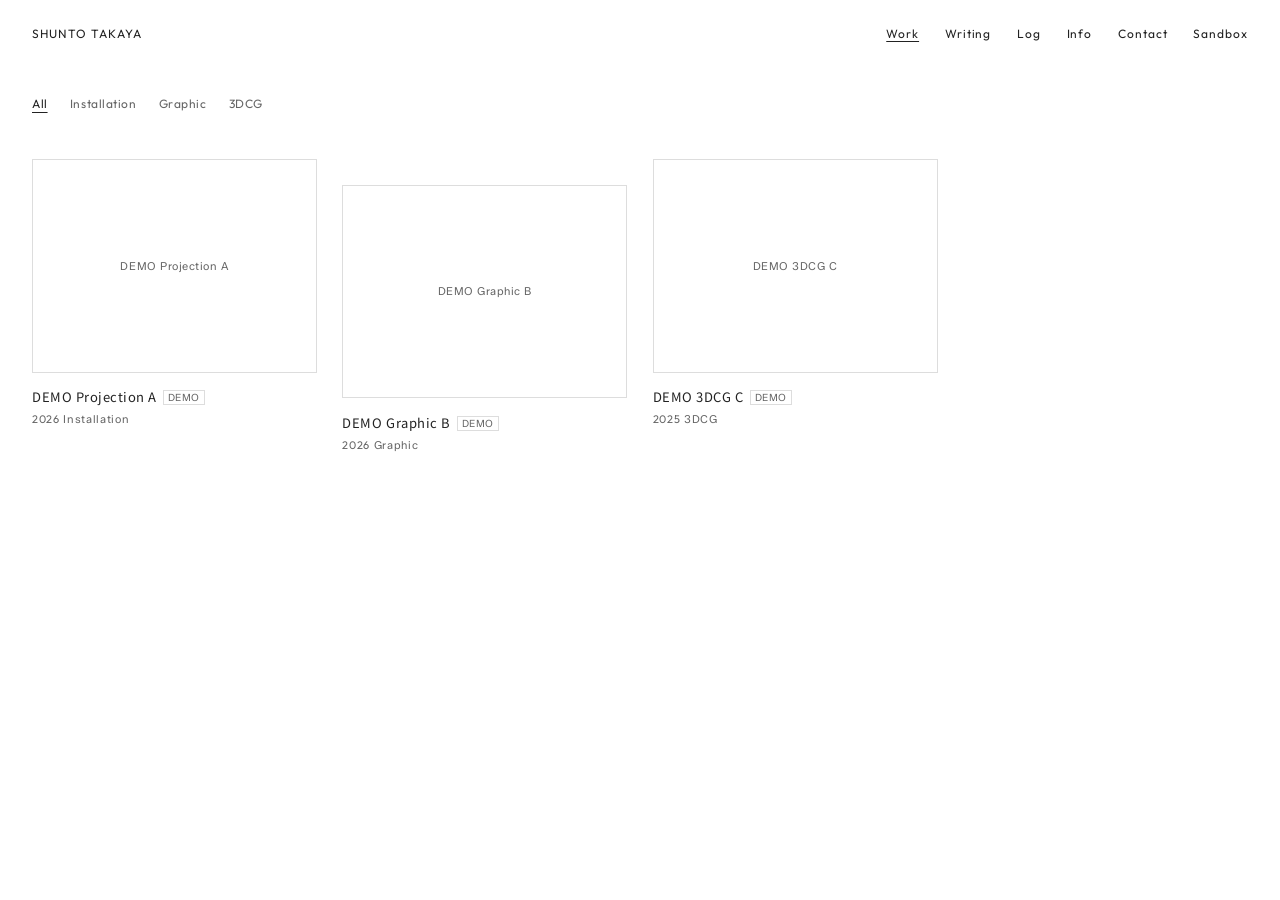
<file: index.html>
<!doctype html>
<html lang="ja">
<head>
<meta charset="utf-8">
<meta name="viewport" content="width=device-width,initial-scale=1">
<title>Work</title>
<link rel="preconnect" href="https://fonts.googleapis.com"><link rel="preconnect" href="https://fonts.gstatic.com" crossorigin>
<link href="https://fonts.googleapis.com/css2?family=Noto+Sans+JP:wght@300;400&family=Outfit:wght@300;400&family=Zalando+Sans:wght@300;400&display=swap" rel="stylesheet">
<link rel="stylesheet" href="assets/css/base.css">
</head>
<body>
<header id="nav"></header>
<main>
  <div id="filter" role="group" aria-label="Genre"></div>
  <ul class="grid" id="grid"></ul>
</main>
<script src="assets/js/main.js"></script>
<script>
(async()=>{
  await init();
  const ws=await loadWorks(),g=$('#grid');
  if(!ws.length){g.outerHTML='<p class="empty">No works.</p>';return}
  const genres=[...new Set(ws.flatMap(w=>arr(w.genre)))];
  const f=$('#filter');
  f.innerHTML=['All',...genres].map((n,i)=>'<button type="button" aria-pressed="'+(i===0)+'">'+esc(n)+'</button>').join('');
  const draw=k=>{
    g.innerHTML=ws.filter(w=>k==='All'||arr(w.genre).includes(k)).map(w=>
      '<li><a href="work.html?p='+encodeURIComponent(w._file)+'"><div class="th">'+pic(w.thumbnail,w.title)+'</div>'+
      '<h2>'+esc(w.title)+(w._demo?'<span class="demo">DEMO</span>':'')+'</h2>'+
      '<div class="meta"><span class="num">'+esc(w.year)+'</span> '+esc(arr(w.genre).join(', '))+'</div></a></li>').join('');
  };
  f.onclick=e=>{const b=e.target.closest('button');if(!b)return;
    f.querySelectorAll('button').forEach(x=>x.setAttribute('aria-pressed',x===b));draw(b.textContent)};
  draw('All');
})();
</script>
</body>
</html>
</file>
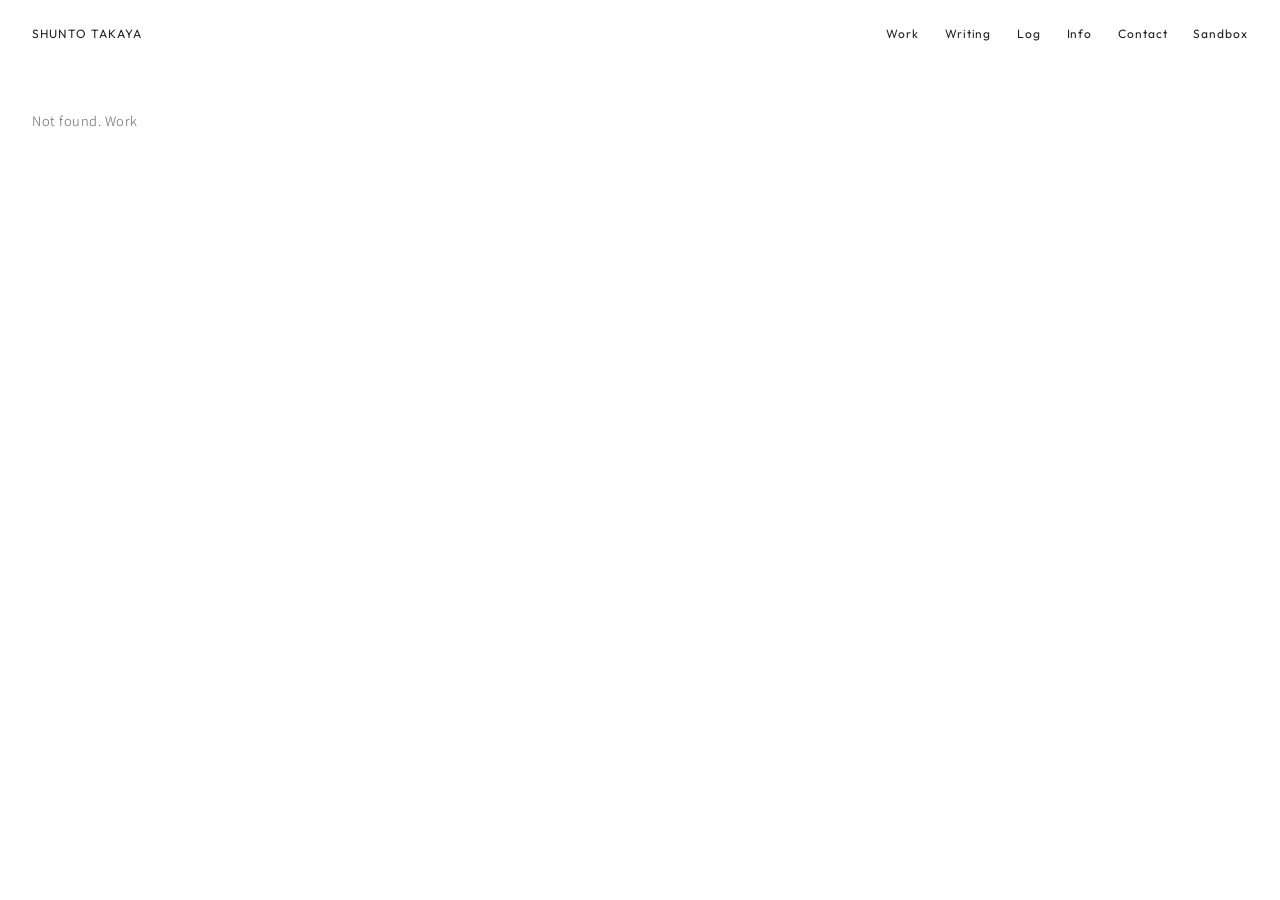
<file: work.html>
<!doctype html>
<html lang="ja">
<head>
<meta charset="utf-8">
<meta name="viewport" content="width=device-width,initial-scale=1">
<title>Work</title>
<link rel="preconnect" href="https://fonts.googleapis.com"><link rel="preconnect" href="https://fonts.gstatic.com" crossorigin>
<link href="https://fonts.googleapis.com/css2?family=Noto+Sans+JP:wght@300;400&family=Outfit:wght@300;400&family=Zalando+Sans:wght@300;400&display=swap" rel="stylesheet">
<link rel="stylesheet" href="assets/css/base.css">
</head>
<body>
<header id="nav"></header>
<div id="view"></div>
<script src="assets/js/main.js"></script>
<script>
(async()=>{
  await init();
  const p=new URLSearchParams(location.search).get('p'),v=$('#view');
  const ws=await loadWorks(),i=ws.findIndex(w=>w._file===p),w=ws[i];
  if(!w){v.innerHTML='<main><p class="empty">Not found. <a href="index.html">Work</a></p></main>';return}
  document.title=w.title+' / '+CFG.siteName;
  const cap='<div class="cap en">'+(w.caption_en?esc(w.caption_en)+'<br>':'')+esc(caption(w))+'</div>';
  const desc=w.description_ja?'<div class="desc">'+esc(w.description_ja)+'</div>':'';
  const cover=imgUrl(w.cover||w.thumbnail);
  const imgs=arr(w.images).map(x=>'<figure>'+pic(x.src,x.alt||w.title)+(x.note?'<figcaption class="meta">'+esc(x.note)+'</figcaption>':'')+'</figure>').join('');
  const vids=arr(w.videos).map(video).join('');
  const proc=arr(w.process).map(x=>'<figure>'+pic(x.src,x.alt||'')+(x.note?'<figcaption>'+esc(x.note)+'</figcaption>':'')+'</figure>').join('');
  const procBlock=proc?'<h2 class="proc">(Design Process)</h2>'+proc:'';
  let html;
  if(w.layout==='spread'){
    html='<section class="spread"><div class="l">'+(cover?'<div>'+pic(cover,w.title)+'</div>':'')+
      '<h1>'+esc(w.title)+(w._demo?'<span class="demo">DEMO</span>':'')+'</h1>'+desc+cap+'</div>'+
      '<div class="r"><div>'+procBlock+'</div>'+vids+imgs+'</div></section>';
  }else{
    document.body.classList.add('dark');
    html='<section class="hero shade" id="hero" role="img" aria-label="'+esc(w.title)+'"><div>'+
      '<h1>'+esc(w.title)+(w._demo?'<span class="demo" style="color:#fff;border-color:#fff">DEMO</span>':'')+'</h1>'+cap+'</div>'+desc+'</section>'+
      ((imgs||vids||proc)?'<section class="body">'+vids+imgs+(proc?'<div>'+procBlock+'</div>':'')+'</section>':'');
  }
  const a=ws[i-1],b=ws[i+1];
  const link=(x,t)=>x?'<a href="work.html?p='+encodeURIComponent(x._file)+'">'+t+'</a>':'<span class="off">'+t+'</span>';
  v.innerHTML=html+'<footer class="pn">'+link(a,'Newer')+'<a href="index.html">List</a>'+link(b,'Older')+'</footer>';
  const h=$('#hero');
  if(h){
    if(cover)h.style.setProperty('--img','url("'+cover+'")');
    else{h.classList.remove('shade');h.classList.add('noimg');document.body.classList.remove('dark')}
  }
})();
</script>
</body>
</html>
</file>
<file: assets/css/base.css>
:root{--t:#222;--s:#666;--l:#ddd;--bg:#fff;
--ja:'Noto Sans JP','Hiragino Sans','Yu Gothic',sans-serif;
--en:'Zalando Sans','Helvetica Neue',Arial,sans-serif;
--num:'Outfit','Helvetica Neue',Arial,sans-serif;--pad:2rem}
*{box-sizing:border-box}
html{-webkit-text-size-adjust:100%}
body{margin:0;background:var(--bg);color:var(--t);font:300 13px/1.9 var(--ja);letter-spacing:.04em}
a{color:inherit;text-decoration:none}
a:hover{text-decoration:underline;text-underline-offset:.25em}
:focus-visible{outline:1px solid currentColor;outline-offset:3px}
img{max-width:100%;display:block}
ul{list-style:none;margin:0;padding:0}
h1,h2{font-weight:400;margin:0}
.en,.meta{font-family:var(--en);font-size:11px;line-height:1.7;letter-spacing:.06em;font-weight:400}
.meta{color:var(--s)}
.num{font-family:var(--num)}
.demo{font:400 10px var(--en);color:var(--s);border:1px solid var(--l);padding:0 .4em;margin-left:.6em;vertical-align:1px}
#nav{position:absolute;top:0;left:0;right:0;display:flex;justify-content:space-between;align-items:baseline;gap:1rem;padding:1.6rem var(--pad);font:400 12px var(--num);letter-spacing:.08em;z-index:2}
#nav nav{display:flex;gap:1.6rem;flex-wrap:wrap}
#nav [aria-current]{text-decoration:underline;text-underline-offset:.25em}
body.dark #nav{color:#fff}
main{padding:6rem var(--pad) 4rem}
.ph{display:flex;align-items:center;justify-content:center;width:100%;height:100%;border:1px solid var(--l);font:400 11px var(--en);color:var(--s);text-align:center;padding:1rem}
#filter{display:flex;gap:1.4rem;flex-wrap:wrap;margin:0 0 3rem;font:400 12px var(--num)}
#filter button{all:unset;cursor:pointer;color:var(--s)}
#filter button[aria-pressed=true]{color:var(--t);text-decoration:underline;text-underline-offset:.3em}
#filter button:focus-visible{outline:1px solid currentColor;outline-offset:3px}
.grid{display:grid;grid-template-columns:repeat(4,1fr);gap:3.2rem 1.6rem}
.grid li{transition:opacity .12s linear}
.grid li:nth-child(even){margin-top:1.6rem}
.th{aspect-ratio:4/3;overflow:hidden;margin-bottom:.8rem}
.th img{width:100%;height:100%;object-fit:cover;opacity:.88;transition:opacity .12s linear}
.grid a:hover img,.grid a:focus-visible img{opacity:1}
.grid a:hover{text-decoration:none}
.grid h2{font-size:13px}
.empty{color:var(--s)}
.hero{min-height:100vh;display:flex;justify-content:space-between;align-items:flex-end;gap:2rem;padding:var(--pad);color:#fff;background:#e6e6e6 var(--img,none) center/cover;background-blend-mode:normal}
.hero.shade{background-image:linear-gradient(rgba(0,0,0,.3),rgba(0,0,0,.3)),var(--img)}
.hero.noimg{color:var(--t)}
.hero .cap{max-width:34em}.hero .desc{max-width:26em;white-space:pre-line}
.hero h1{font-size:13px;margin-bottom:.8rem}
.body{padding:5rem var(--pad);display:grid;gap:4rem;max-width:1100px}
.body figure{margin:0}.body figcaption{color:var(--s);margin-top:.5rem}
.vid{aspect-ratio:16/9;background:#000}.vid iframe,.vid video{width:100%;height:100%;border:0}
h2.proc{font:400 12px var(--num);margin-bottom:2rem}
.spread{display:grid;grid-template-columns:1fr 1fr;gap:4rem;padding:6rem var(--pad) 4rem}
.spread .l{position:sticky;top:2rem;align-self:start}
.spread .r{display:grid;gap:3rem}
.spread h1{font-size:13px;margin:1.2rem 0 .6rem}
.spread .desc{white-space:pre-line;max-width:30em;margin:1rem 0}
.pn{display:flex;justify-content:space-between;padding:2rem var(--pad) 3rem;border-top:1px solid var(--l);font:400 12px var(--num)}
.pn .off{color:var(--l)}
@media (max-width:1199px){.grid{grid-template-columns:repeat(3,1fr)}}
@media (max-width:899px){:root{--pad:1.2rem}.grid{grid-template-columns:repeat(2,1fr);gap:2.4rem 1rem}.spread{grid-template-columns:1fr;gap:3rem}.spread .l{position:static}.hero{flex-direction:column;align-items:flex-start;justify-content:flex-end}}
@media (prefers-reduced-motion:reduce){*{transition:none!important}}
</file>
